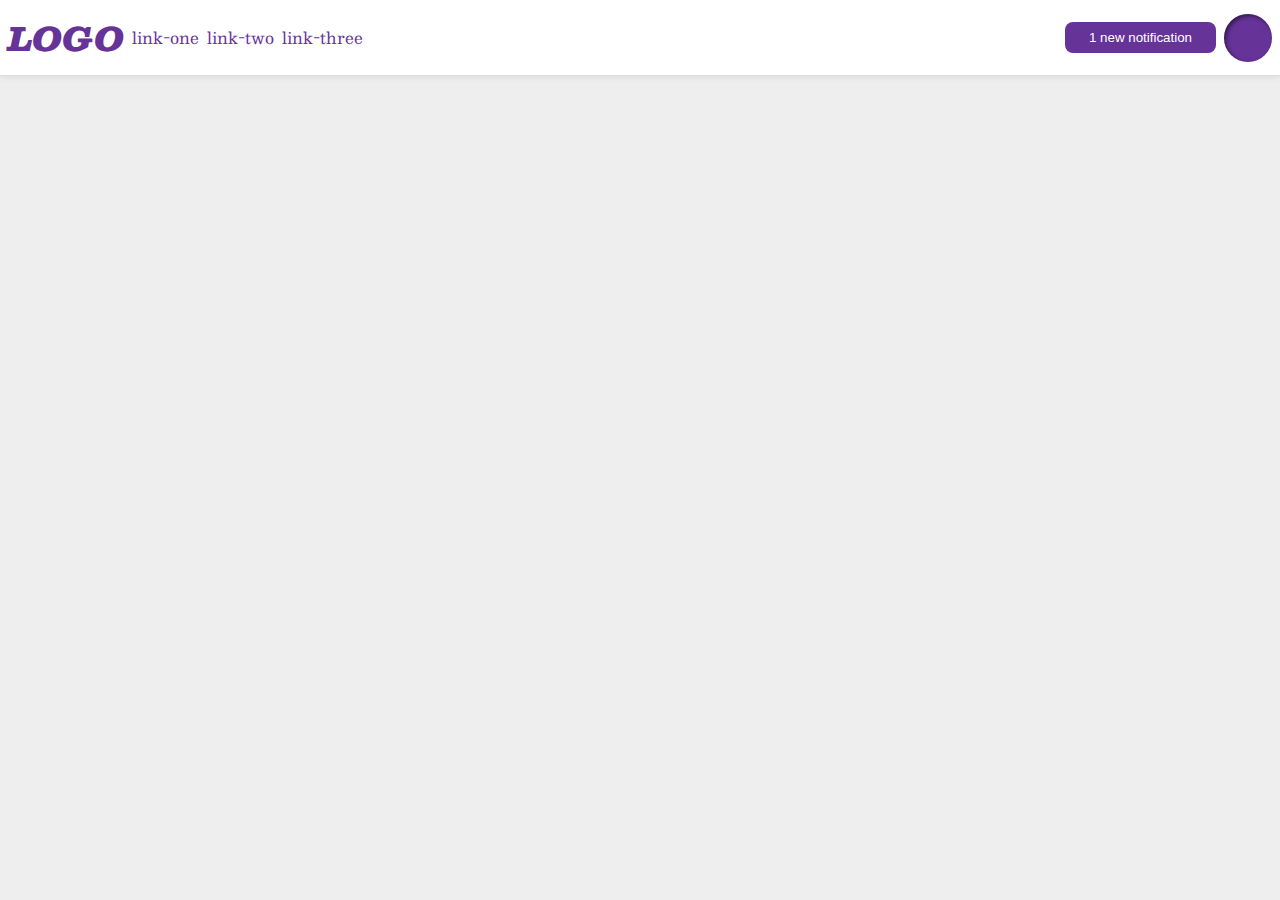
<file: flex/03-flex-header-2/index.html>
<!DOCTYPE html>
<html lang="en">
<head>
  <meta charset="UTF-8">
  <meta http-equiv="X-UA-Compatible" content="IE=edge">
  <meta name="viewport" content="width=device-width, initial-scale=1.0">
  <title>Flex Header 2</title>
  <link rel="stylesheet" href="style.css">
</head>
<body>
  <div class="header">
    <div class="left-header">
      <div class="logo">
        LOGO
      </div>
      <ul class="links">
        <li><a href="google.com">link-one</a></li>
        <li><a href="google.com">link-two</a></li>
        <li><a href="google.com">link-three</a></li>
      </ul>
    </div>
    <div class="right-header">
      <button class="notifications">
        1 new notification
      </button>
      <div class="profile-image"></div>
    </div>
  </div>
</body>
</html>
</file>
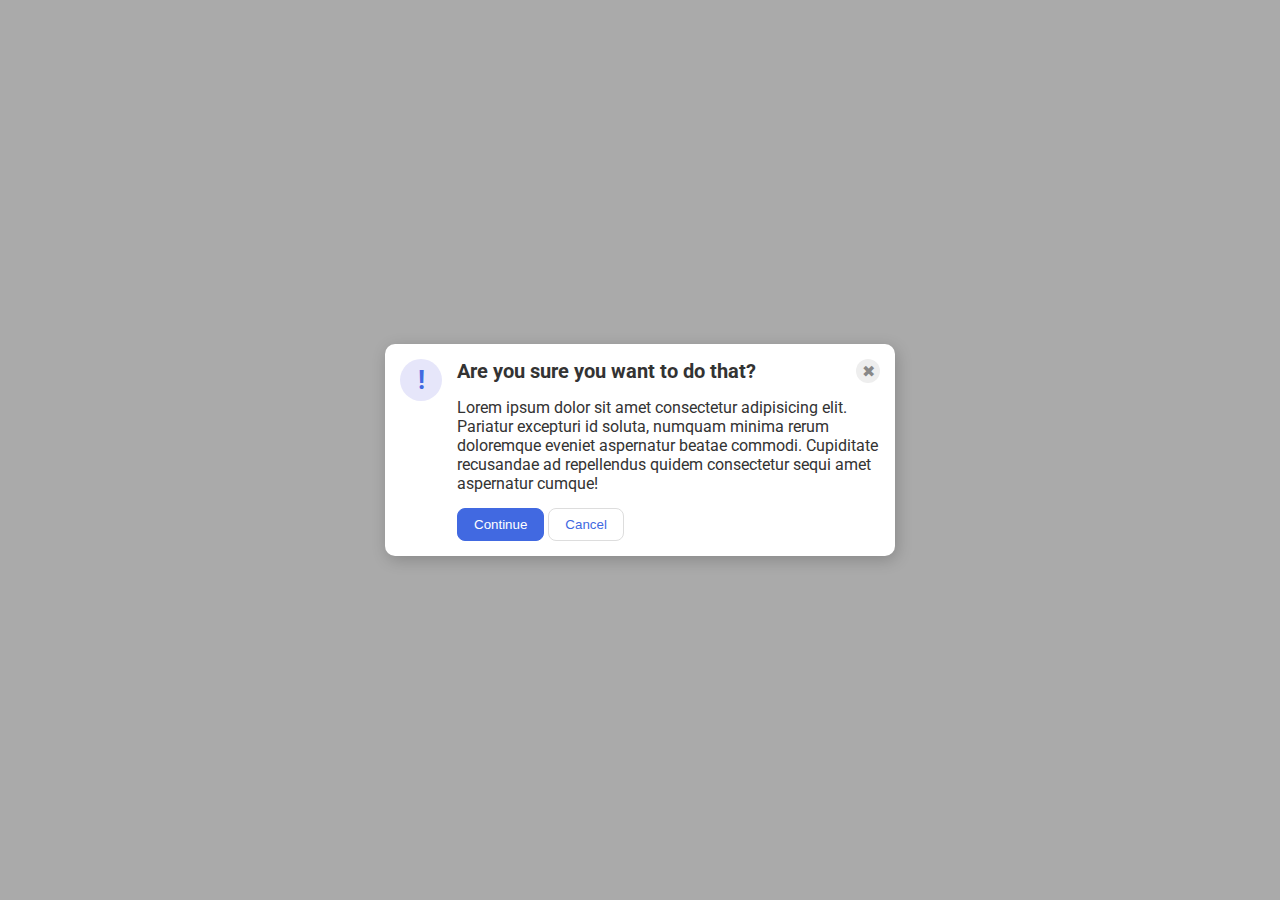
<file: flex/05-flex-modal/index.html>
<!DOCTYPE html>
<html lang="en">
<head>
  <meta charset="UTF-8">
  <meta http-equiv="X-UA-Compatible" content="IE=edge">
  <meta name="viewport" content="width=device-width, initial-scale=1.0">
  <link rel="stylesheet" href="style.css">
  <title>Modal</title>
</head>
<body>
  <div class="modal">
    <div class="icon">!</div>
    <div class="content">
      <div class="first-line">
        <div class="header">Are you sure you want to do that?</div>
        <div class="close-button">✖</div>
      </div>
      <div class="text">Lorem ipsum dolor sit amet consectetur adipisicing elit. Pariatur excepturi id soluta, numquam minima rerum doloremque eveniet aspernatur beatae commodi. Cupiditate recusandae ad repellendus quidem consectetur sequi amet aspernatur cumque!</div>
      <button class="continue">Continue</button>
      <button class="cancel">Cancel</button>
    </div>
  </div>
</body>
</html>
</file>
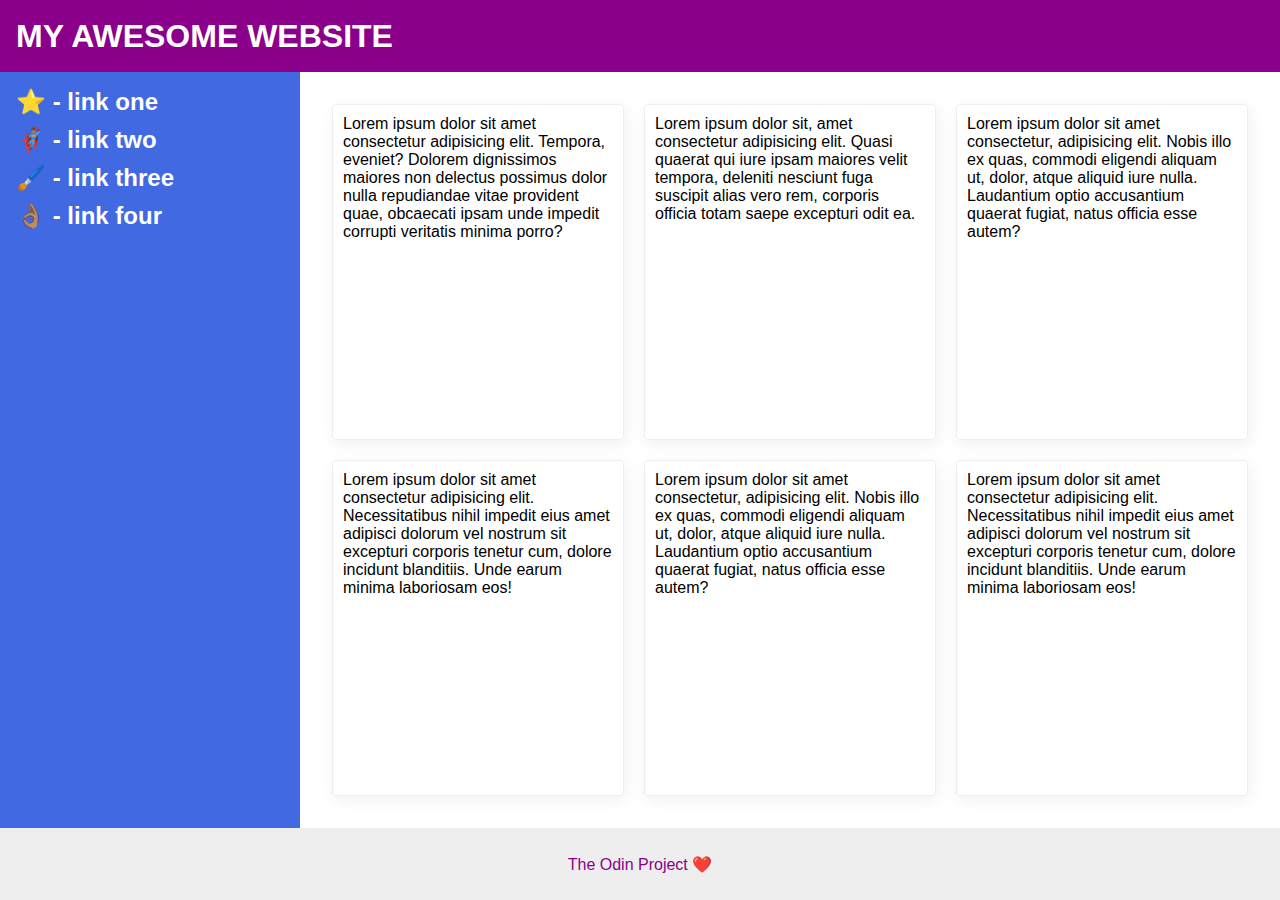
<file: flex/07-flex-layout-2/index.html>
<!DOCTYPE html>
<html lang="en">

<head>
  <meta charset="UTF-8">
  <meta http-equiv="X-UA-Compatible" content="IE=edge">
  <meta name="viewport" content="width=device-width, initial-scale=1.0">
  <title>The Holy Grail</title>
  <link rel="stylesheet" href="style.css">
</head>

<body>
  <div class="header">
    MY AWESOME WEBSITE
  </div>
  <div class="content">
    <div class="sidebar">
      <ul>
        <li><a href="google.com">⭐ - link one</a></li>
        <li><a href="google.com">🦸🏽‍♂️ - link two</a></li>
        <li><a href="google.com">🖌️ - link three</a></li>
        <li><a href="google.com">👌🏽 - link four</a></li>
      </ul>
    </div>
    <div class="main">
      <div class="card">Lorem ipsum dolor sit amet consectetur adipisicing elit. Tempora, eveniet? Dolorem dignissimos
        maiores non delectus possimus dolor nulla repudiandae vitae provident quae, obcaecati ipsam unde impedit
        corrupti veritatis minima porro?</div>
      <div class="card">Lorem ipsum dolor sit, amet consectetur adipisicing elit. Quasi quaerat qui iure ipsam maiores
        velit tempora, deleniti nesciunt fuga suscipit alias vero rem, corporis officia totam saepe excepturi odit ea.
      </div>
      <div class="card">Lorem ipsum dolor sit amet consectetur, adipisicing elit. Nobis illo ex quas, commodi eligendi
        aliquam ut, dolor, atque aliquid iure nulla. Laudantium optio accusantium quaerat fugiat, natus officia esse
        autem?</div>
      <div class="card">Lorem ipsum dolor sit amet consectetur adipisicing elit. Necessitatibus nihil impedit eius amet
        adipisci dolorum vel nostrum sit excepturi corporis tenetur cum, dolore incidunt blanditiis. Unde earum minima
        laboriosam eos!</div>
      <div class="card">Lorem ipsum dolor sit amet consectetur, adipisicing elit. Nobis illo ex quas, commodi eligendi
        aliquam ut, dolor, atque aliquid iure nulla. Laudantium optio accusantium quaerat fugiat, natus officia esse
        autem?</div>
      <div class="card">Lorem ipsum dolor sit amet consectetur adipisicing elit. Necessitatibus nihil impedit eius amet
        adipisci dolorum vel nostrum sit excepturi corporis tenetur cum, dolore incidunt blanditiis. Unde earum minima
        laboriosam eos!</div>
    </div>
  </div>
  <div class="footer">
    The Odin Project ❤️
  </div>
</body>

</html>
</file>
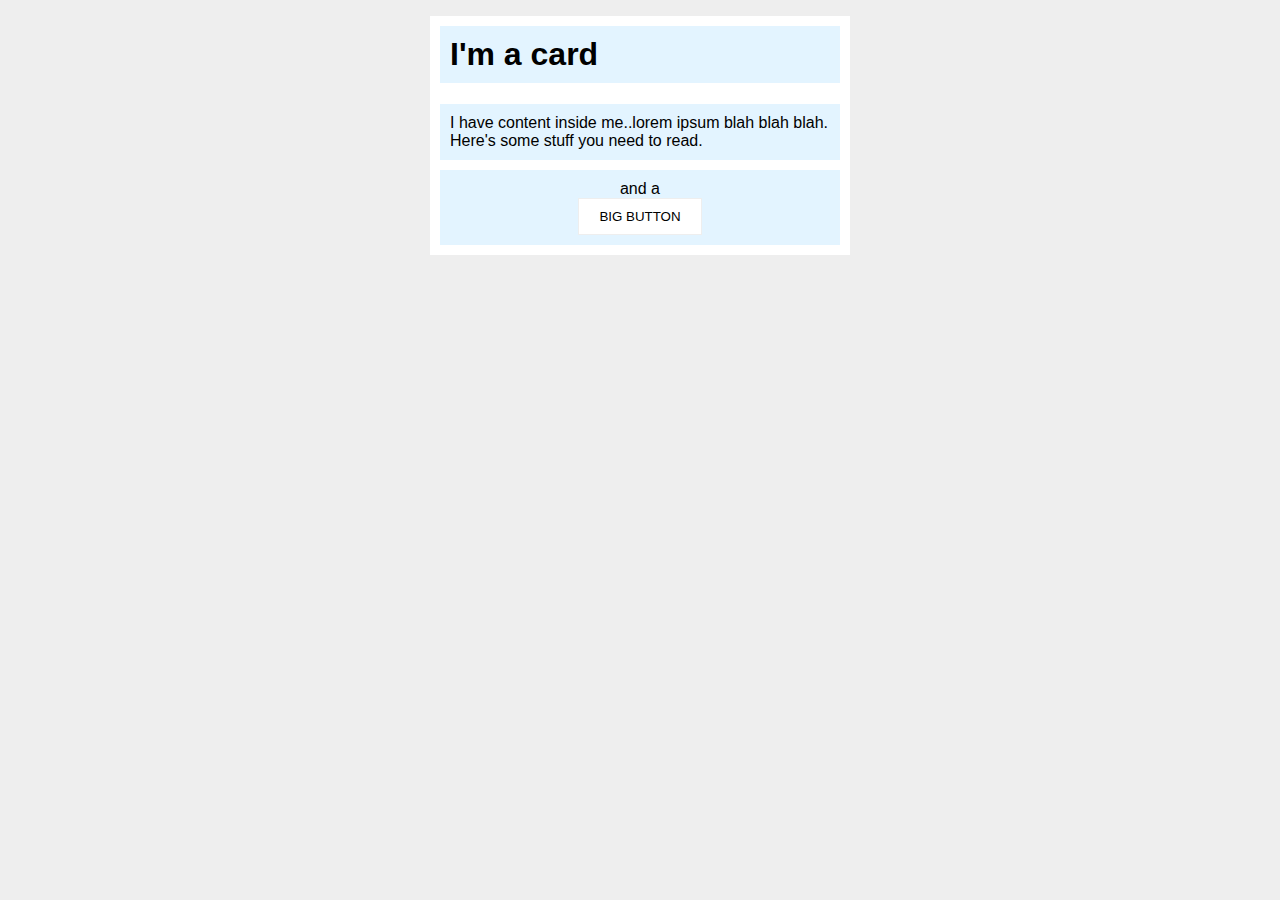
<file: margin-and-padding/margin-and-padding-2/index.html>
<!DOCTYPE html>
<html lang="en">
<head>
  <meta charset="UTF-8">
  <meta http-equiv="X-UA-Compatible" content="IE=edge">
  <meta name="viewport" content="width=device-width, initial-scale=1.0">
  <title>Margin and Padding exercise 2</title>
  <link rel="stylesheet" href="style.css">
</head>
<body>
  <div class="card">
    <h1 class="title">I'm a card</h1>
    <div class="content">I have content inside me..lorem ipsum blah blah blah. Here's some stuff you need to read.</div>
    <div class="button">and a <button>BIG BUTTON</button></div>
  </div>
</body>
</html>
</file>
<file: flex/03-flex-header-2/style.css>
/* this is some magical font-importing.  
you'll learn about it later. */
@import url('https://fonts.googleapis.com/css2?family=Besley:ital,wght@0,400;1,900&display=swap');

body {
  margin: 0;
  background: #eee;
  font-family: Besley, serif;
}

.header {
  background: white;
  border-bottom: 1px solid #ddd;
  box-shadow: 0 0 8px rgba(0,0,0,.1);
}

.profile-image {
  background: rebeccapurple;
  box-shadow: inset 2px 2px 4px rgba(0,0,0,.5);
  border-radius: 50%;
  width: 48px;
  height:  48px;
}

.logo {
  color: rebeccapurple;
  font-size: 32px;
  font-weight: 900;
  font-style: italic;
}

button {
  border: none;
  border-radius: 8px;
  background: rebeccapurple;
  color: white;
  padding: 8px 24px;
}

a {
  /* this removes the line under our links */
  text-decoration: none;
  color: rebeccapurple;
}

ul {
  list-style-type: none;
}

/* My solution */
ul {
  padding: 0;
}
.header{
  padding: 8px;
  display: flex;
  justify-content: space-between;
  align-items: center;
}
.left-header, 
.right-header{
  display: flex;
  gap: 8px;
  align-items: center;
}
.links{
  display: flex;
  gap: 8px;
}
</file>
<file: flex/05-flex-modal/style.css>
@import url('https://fonts.googleapis.com/css2?family=Roboto:wght@400;700&display=swap');

html, body {
  height: 100%;
}

body {
  font-family: Roboto, sans-serif;
  margin: 0;
  background: #aaa;
  color: #333;
  /* I'll give you this one for free lol */
  display: flex;
  align-items: center;
  justify-content: center;
}

.modal {
  background: white;
  width: 480px;
  border-radius: 10px;
  box-shadow: 2px 4px 16px rgba(0,0,0,.2);
}

.icon {
  color: royalblue;
  font-size: 26px;
  font-weight: 700;
  background: lavender;
  width: 42px;
  height: 42px;
  border-radius: 50%;
  display: flex;
  align-items: center;
  justify-content: center;
}

.close-button {
  background: #eee;
  border-radius: 50%;
  color: #888;
  font-weight: 400;
  font-size: 16px;
  height: 24px;
  width: 24px;
  display: flex;
  align-items: center;
  justify-content: center;
}

button {
  padding: 8px 16px;
  border-radius: 8px;
}

button.continue {
  background: royalblue;
  border: 1px solid royalblue;
  color: white;
}

button.cancel {
  background: white;
  border: 1px solid #ddd;
  color: royalblue;
}


/* My solution */
.modal{
  display: flex;
  padding: 15px;
  gap:15px; 
}
.icon{
  flex: 0 0 auto;
}
.first-line{
  display: flex;
  justify-content: space-between;
  align-items: center;
}
.header{
  font-weight: bold;
  font-size: 20px;
}
.text{
  margin: 15px 0px;
}
</file>
<file: flex/07-flex-layout-2/style.css>
body {
  font-family: -apple-system, BlinkMacSystemFont, 'Segoe UI', Roboto, Oxygen, Ubuntu, Cantarell, 'Open Sans', 'Helvetica Neue', sans-serif;
  margin: 0;
  min-height: 100vh;
}

.header {
  height: 72px;
  background: darkmagenta;
  color: white;
}

.footer {
  height: 72px;
  background: #eee;
  color: darkmagenta;
}

.sidebar {
  width: 300px;
  background: royalblue;
}

.card {
  border: 1px solid #eee;
  box-shadow: 2px 4px 16px rgba(0,0,0,.06);
  border-radius: 4px;
}

/* My solution  */
html{
  box-sizing: border-box;
}
*, *::after, *::before{
  box-sizing: inherit;
}
body{
  display: flex;
  flex-direction: column;
}
.header{
  font-size: 32px;
  font-weight: 700;
  padding-left: 16px;
  /* padding-top: 10px;
  padding-bottom: 10px;
  margin: 0; */
  display: flex;
  align-items: center;
}
.content{
  flex: 1;
  display: flex;
}
.sidebar{
  min-width: 300px;
  padding: 16px;
}
ul{
  list-style: none;
  margin: 0;
  padding: 0;
}
a{
  display: block;
  text-decoration: none;
  color: white;
  margin-bottom: 10px;
  font-weight: 700;
  font-size: 24px;
}
.main{
  padding: 32px;
  display: flex;
  gap: 20px;
  flex-direction: row;
  flex-wrap: wrap;
}
.card{
  flex: 1 1 calc(50% - 20px);
  padding: 10px;
}
@media (min-width: 780px){
  .card{
    flex: 1 1 calc(33.3% - 20px);
  }
}
.footer{
  display: flex;
  justify-content: center;
  align-items: center;
}
</file>
<file: margin-and-padding/margin-and-padding-2/style.css>
body {
  background: #eee;
  font-family: sans-serif;
}

.card {
  width: 400px;
  background: #fff;
  margin: 16px auto;
  padding: 10px;
}

.title {
  background: #e3f4ff;
  margin-top: 0;
  padding: 10px;
}

.content {
  background: #e3f4ff;
  padding: 10px;
  margin-bottom: 10px;
}

.button {
  background: #e3f4ff;
  text-align: center;
  padding: 10px;
}

button {
  background: white;
  border: 1px solid #eee;
  display: block;
  margin: 0 auto;
  padding: 10px 20px;
}
</file>
